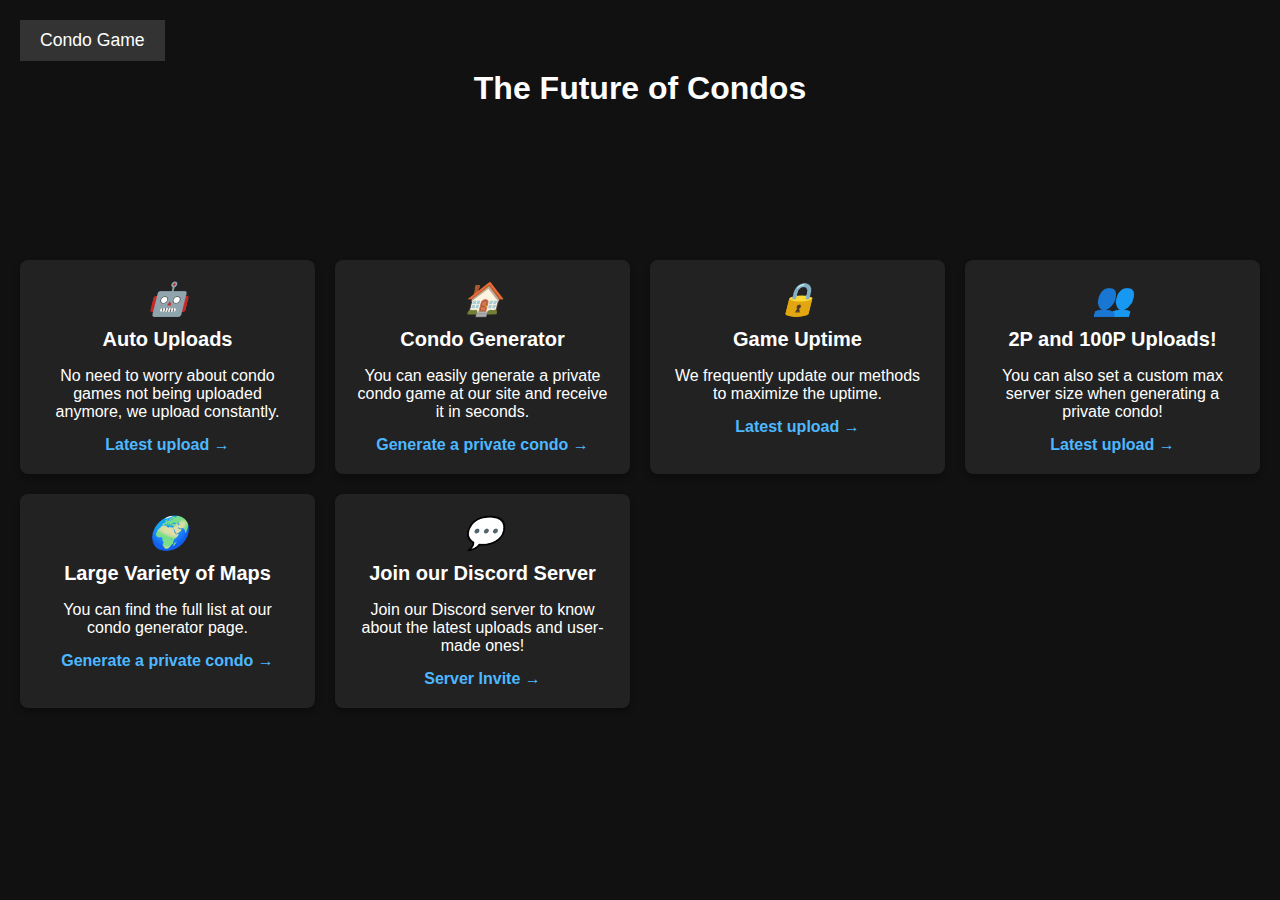
<file: index.html>
<!DOCTYPE html>
<html lang="en">
<head>
    <meta charset="UTF-8">
    <meta name="viewport" content="width=device-width, initial-scale=1.0">
    <title>The Future of Condos By AimConz </title>
    <style>
        body {
            background-color: #111;
            color: white;
            font-family: Arial, sans-serif;
            text-align: center;
            padding: 20px;
            margin: 0;
        }

        h1 {
            margin-top: 50px;
            font-size: 2rem;
        }

        /* Text animation */
        .animated-text {
            font-size: 1.5rem;
            font-weight: bold;
            display: inline-block;
            white-space: nowrap;
            overflow: hidden;
            width: 0;
            animation: typing 4s steps(40) 1s forwards, blink 0.75s step-end infinite;
        }

        @keyframes typing {
            from {
                width: 0;
            }
            to {
                width: 100%;
            }
        }

        @keyframes blink {
            50% {
                border-color: transparent;
            }
        }

        /* Menu buttons fixed at the top */
        .menu {
            position: fixed;
            top: 20px;
            left: 20px;
            display: flex;
            flex-direction: column;
            gap: 10px;
            z-index: 10;
        }

        .menu button {
            padding: 10px 20px;
            font-size: 1.1rem;
            background-color: #333;
            border: none;
            color: white;
            cursor: pointer;
        }

        .menu button:hover {
            background-color: #444;
        }

        /* Grid layout */
        .grid-container {
            display: grid;
            grid-template-columns: repeat(auto-fit, minmax(250px, 1fr));
            gap: 20px;
            margin-top: 100px; /* Adjust for top buttons */
        }

        .card {
            background-color: #222;
            padding: 20px;
            border-radius: 8px;
            box-shadow: 0 4px 6px rgba(0, 0, 0, 0.3);
            text-align: center;
            transition: transform 0.3s;
            cursor: pointer;
        }

        .card:hover {
            transform: translateY(-10px);
        }

        .card i {
            font-size: 2rem;
            margin-bottom: 15px;
        }

        .card h3 {
            margin: 10px 0;
            font-size: 1.25rem;
        }

        .card p {
            margin-bottom: 15px;
            font-size: 1rem;
        }

        .card a {
            text-decoration: none;
            color: #4db8ff;
            font-weight: bold;
        }

        /* Responsive adjustments */
        @media (max-width: 768px) {
            h1 {
                font-size: 1.5rem;
            }

            .animated-text {
                font-size: 1.25rem;
            }

            .menu button {
                font-size: 1rem;
                padding: 8px 16px;
            }

            .grid-container {
                margin-top: 80px; /* Adjust space for fixed buttons */
            }

            .card i {
                font-size: 1.75rem;
            }

            .card h3 {
                font-size: 1.1rem;
            }

            .card p {
                font-size: 0.9rem;
            }
        }

        @media (max-width: 480px) {
            h1 {
                font-size: 1.25rem;
            }

            .animated-text {
                font-size: 1rem;
            }

            .menu button {
                font-size: 0.9rem;
                padding: 6px 12px;
            }

            .grid-container {
                margin-top: 60px; /* Adjust space for fixed buttons */
            }

            .card i {
                font-size: 1.5rem;
            }

            .card h3 {
                font-size: 1rem;
            }

            .card p {
                font-size: 0.85rem;
            }
        }
    </style>
</head>
<body>
    <h1>The Future of Condos</h1>
    
    <!-- Text animation element -->
    <div class="animated-text" id="animatedText"></div>

    <!-- Menu buttons -->
    <div class="menu">
        <button onclick="window.location.href='condo_game.html'">Condo Game</button>
        <!-- Admin button removed as per your request -->
    </div>

    <!-- Grid of cards -->
    <div class="grid-container">
        <div class="card" onclick="window.location.href='condo_game.html'">
            <i>🤖</i>
            <h3>Auto Uploads</h3>
            <p>No need to worry about condo games not being uploaded anymore, we upload constantly.</p>
            <a href="condo_game.html">Latest upload →</a>
        </div>
        <div class="card" onclick="window.location.href='condo_game.html'">
            <i>🏠</i>
            <h3>Condo Generator</h3>
            <p>You can easily generate a private condo game at our site and receive it in seconds.</p>
            <a href="condo_game.html">Generate a private condo →</a>
        </div>
        <div class="card" onclick="window.location.href='condo_game.html'">
            <i>🔒</i>
            <h3>Game Uptime</h3>
            <p>We frequently update our methods to maximize the uptime.</p>
            <a href="condo_game.html">Latest upload →</a>
        </div>
        <div class="card" onclick="window.location.href='condo_game.html'">
            <i>👥</i>
            <h3>2P and 100P Uploads!</h3>
            <p>You can also set a custom max server size when generating a private condo!</p>
            <a href="condo_game.html">Latest upload →</a>
        </div>
        <div class="card" onclick="window.location.href='CondoRequestor.html'">
            <i>🌍</i>
            <h3>Large Variety of Maps</h3>
            <p>You can find the full list at our condo generator page.</p>
            <a href="CondoRequestor.html">Generate a private condo →</a>
        </div>
        <div class="card">
            <i>💬</i>
            <h3>Join our Discord Server</h3>
            <p>Join our Discord server to know about the latest uploads and user-made ones!</p>
            <a href="https://www.discord.gg/Z6KqfmRwuv" target="_blank">Server Invite →</a>
        </div>
    </div>

    <script>
        // Text animation setup
        const text = "A platform that makes finding condos easier than ever.";
        let index = 0;
        const animatedText = document.getElementById("animatedText");

        // Function to simulate typing text
        function typeText() {
            if (index < text.length) {
                animatedText.textContent += text.charAt(index);
                index++;
                setTimeout(typeText, 100); // Adjust speed here
            }
        }

        // Start the typing animation when the page loads
        window.onload = function() {
            typeText();
        };
    </script>
</body>
</html>
</file>
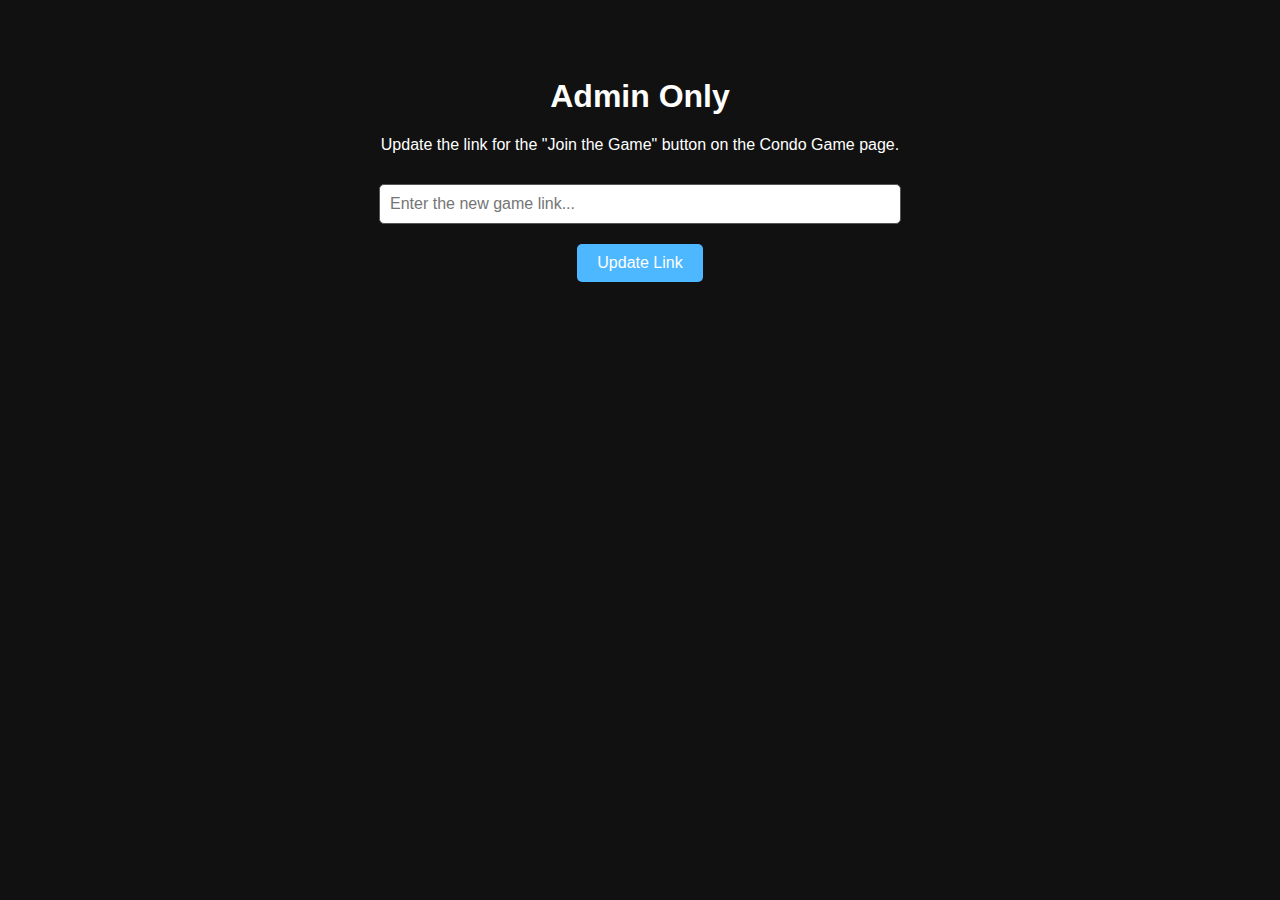
<file: admin_only.html>
<!DOCTYPE html>
<html lang="en">
<head>
    <meta charset="UTF-8">
    <meta name="viewport" content="width=device-width, initial-scale=1.0">
    <title>Admin Only</title>
    <style>
        body {
            background-color: #111;
            color: white;
            font-family: Arial, sans-serif;
            text-align: center;
            padding: 20px;
        }

        h1 {
            margin-top: 50px;
            font-size: 2rem;
        }

        form {
            margin-top: 30px;
        }

        input[type="text"] {
            padding: 10px;
            font-size: 1rem;
            width: 80%;
            max-width: 500px;
            margin-bottom: 20px;
            border: 1px solid #555;
            border-radius: 5px;
            color: #111;
        }

        button {
            padding: 10px 20px;
            font-size: 1rem;
            background-color: #4db8ff;
            border: none;
            color: white;
            border-radius: 5px;
            cursor: pointer;
            transition: background-color 0.3s ease;
        }

        button:hover {
            background-color: #389ddc;
        }

        .status-message {
            margin-top: 20px;
            color: #4db8ff;
        }
    </style>
</head>
<body>
    <h1>Admin Only</h1>
    <p>Update the link for the "Join the Game" button on the Condo Game page.</p>

    <form id="updateLinkForm">
        <input type="text" id="gameLink" placeholder="Enter the new game link..." required>
        <br>
        <button type="submit">Update Link</button>
    </form>

    <p id="statusMessage" class="status-message"></p>

    <script>
        const form = document.getElementById('updateLinkForm');
        const statusMessage = document.getElementById('statusMessage');

        form.onsubmit = async (event) => {
            event.preventDefault();
            const gameLink = document.getElementById('gameLink').value.trim();

            if (!gameLink) {
                alert('Please enter a valid link.');
                return;
            }

            try {
                // Envoi du nouveau lien vers l'API (POST)
                const response = await fetch('/api/message', {
                    method: 'POST',
                    headers: {
                        'Content-Type': 'application/json',
                    },
                    body: JSON.stringify({ message: gameLink })
                });

                if (!response.ok) throw new Error('Failed to update the link');

                statusMessage.textContent = 'Game link updated successfully!';
            } catch (error) {
                console.error(error);
                statusMessage.textContent = 'Error updating the game link. Please try again.';
            }
        };
    </script>
</body>
</html>
</file>
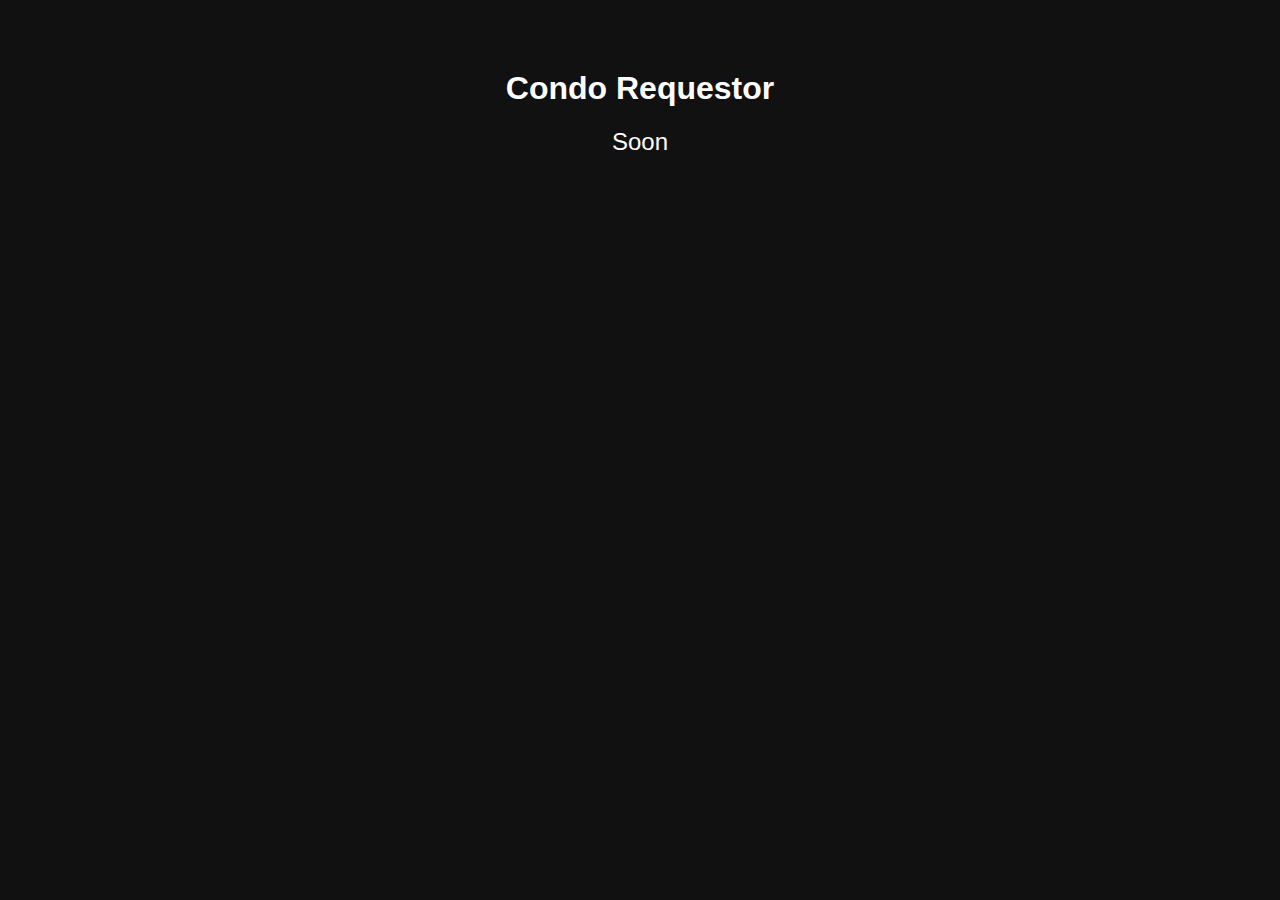
<file: CondoRequestor.html>
<!DOCTYPE html>
<html lang="en">
<head>
    <meta charset="UTF-8">
    <meta name="viewport" content="width=device-width, initial-scale=1.0">
    <title>Condo Requestor</title>
    <style>
        body {
            background-color: #111;
            color: white;
            font-family: Arial, sans-serif;
            text-align: center;
            padding: 20px;
            margin: 0;
        }

        h1 {
            font-size: 2rem;
            margin-top: 50px;
        }

        p {
            font-size: 1.5rem;
            margin-top: 20px;
        }
    </style>
</head>
<body>
    <h1>Condo Requestor</h1>
    <p>Soon</p>
</body>
</html>
</file>
